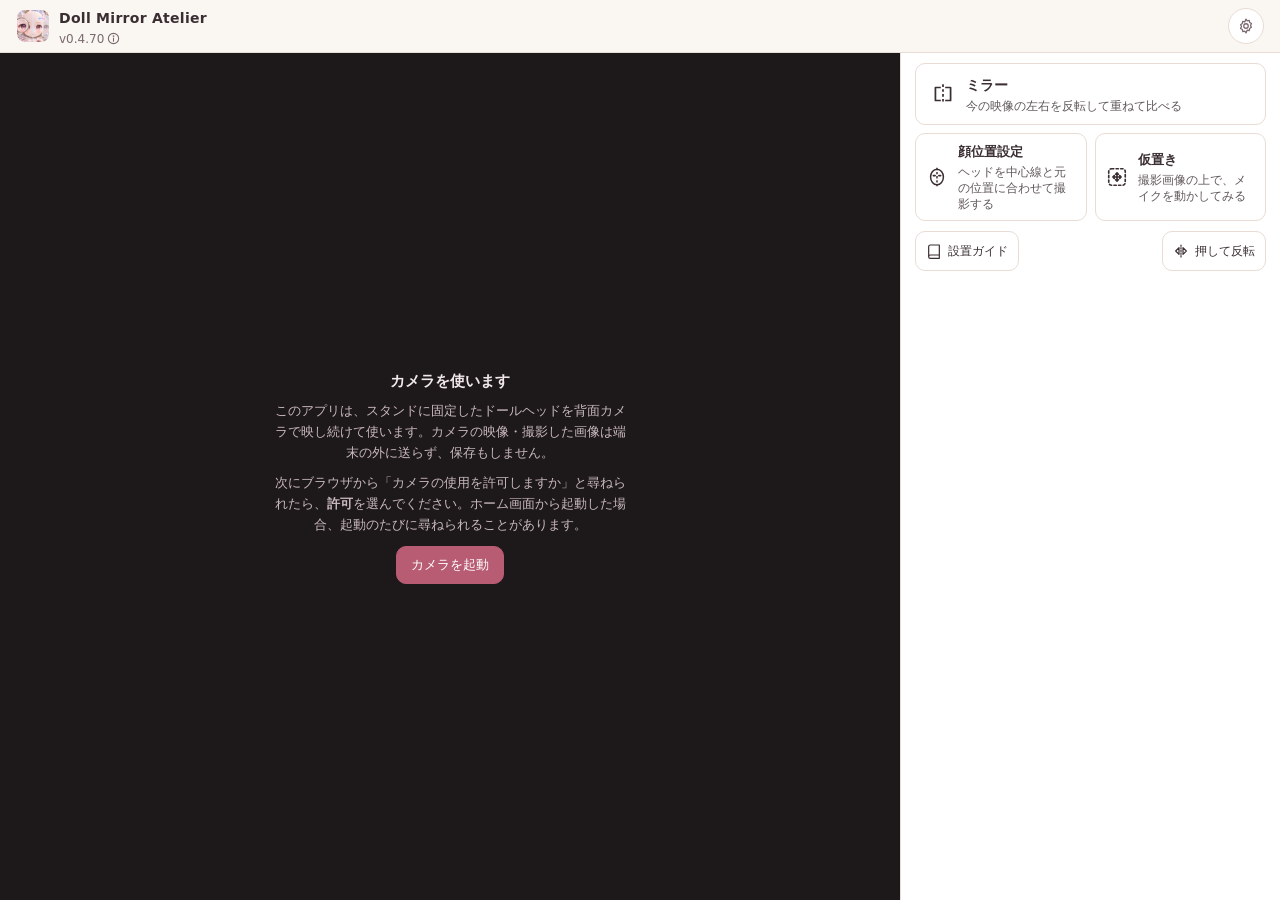
<file: index.html>
<!doctype html>
<html lang="ja">
<head>
  <meta charset="utf-8">
  <!-- 読み込めるのはこのサイトのファイルだけにする（万一 HTML を差し込まれても、スクリプトを動かさない） -->
  <meta http-equiv="Content-Security-Policy" content="default-src 'self'; script-src 'self'; worker-src 'self'; style-src 'self' 'unsafe-inline'; img-src 'self' blob: data:; media-src 'self' blob: mediastream:; connect-src 'self'; font-src 'self'; manifest-src 'self'; object-src 'none'; base-uri 'none'; form-action 'none'">
  <meta name="viewport" content="width=device-width, initial-scale=1, viewport-fit=cover">
  <title>Doll Mirror Atelier</title>
  <meta name="description" content="固定したドールヘッドをカメラで映し、左右差の確認と修正のシミュレーションを行うドールメイク用アトリエツール">
  <meta name="theme-color" content="#B85C74">
  <meta name="apple-mobile-web-app-capable" content="yes">
  <link rel="manifest" href="manifest.webmanifest">
  <link rel="icon" href="icons/favicon.ico" sizes="any">
  <link rel="icon" href="icons/favicon-32.png" type="image/png" sizes="32x32">
  <link rel="apple-touch-icon" href="icons/apple-touch-icon.png">
  <link rel="stylesheet" href="css/style.css">
</head>
<body data-screen="home">
  <div id="app">
    <!-- ========== ヘッダー ========== -->
    <header class="topbar">
      <!-- アプリのアイコンと名前が「このアプリについて」のボタンを兼ねる（版の後の ⓘ で、押すと開くことを示す。姉妹アプリ Doll Iris Atelier に揃える） -->
      <h1 class="brand-heading" data-show="home">
        <button type="button" class="brand" data-about title="このアプリについて">
          <img src="icons/icon-192.png" alt="" width="32" height="32" class="brand-icon">
          <span class="brand-text">
            <span class="brand-name">Doll Mirror Atelier</span>
            <span class="brand-sub"><span data-app-version></span><svg class="info-icon" viewBox="0 0 24 24" width="13" height="13" aria-hidden="true" fill="none" stroke="currentColor" stroke-width="2" stroke-linecap="round"><circle cx="12" cy="12" r="9.5"/><path d="M12 11v6"/><circle cx="12" cy="7.5" r=".6" fill="currentColor"/></svg><span class="visually-hidden">このアプリについて</span></span>
          </span>
        </button>
      </h1>
      <button class="back" id="btn-back" data-show="face mirror sim setup settings" aria-label="戻る"><svg viewBox="0 0 24 24" aria-hidden="true" fill="none" stroke="currentColor" stroke-width="2" stroke-linecap="round" stroke-linejoin="round" width="24" height="24"><path d="M15 5l-7 7 7 7"/></svg></button>
      <div class="bar-title" id="bar-title" data-show="face mirror sim setup settings"></div>
      <span class="grow" data-show="home"></span>
      <button class="btn btn-ghost btn-s" data-show="face" id="btn-face-help"><svg class="ic" viewBox="0 0 24 24" aria-hidden="true" fill="none" stroke="currentColor" stroke-width="1.8" stroke-linecap="round" stroke-linejoin="round" width="16" height="16"><circle cx="12" cy="12" r="9"/><path d="M9.6 9.3a2.5 2.5 0 1 1 3.3 2.4c-.6.2-.9.7-.9 1.3v.5"/><circle cx="12" cy="16.8" r=".6" fill="currentColor"/></svg>合わせ方</button>
      <button class="btn btn-ghost btn-s" data-show="mirror" id="btn-m-sim"><svg class="ic" viewBox="0 0 24 24" aria-hidden="true" fill="none" stroke="currentColor" stroke-width="1.8" stroke-linecap="round" stroke-linejoin="round" width="16" height="16"><rect x="3" y="3" width="18" height="18" rx="3" stroke-dasharray="2.5 2.5"/><path d="M12 7.5v9M7.5 12h9M10.5 9l1.5-1.5 1.5 1.5M10.5 15l1.5 1.5 1.5-1.5M9 10.5L7.5 12 9 13.5M15 10.5l1.5 1.5-1.5 1.5"/></svg>仮置き</button>
      <button class="btn btn-ghost btn-s" data-show="sim" id="btn-sim-mirror"><svg class="ic" viewBox="0 0 24 24" aria-hidden="true" fill="none" stroke="currentColor" stroke-width="1.8" stroke-linecap="round" stroke-linejoin="round" width="16" height="16"><path d="M12 3v18" stroke-dasharray="2.5 2"/><path d="M10 6H5v12h5M14 6h5v12h-5"/></svg>ミラーへ</button>
      <button class="round-btn" data-show="home" data-go="settings" title="設定" aria-label="設定">
        <svg viewBox="0 0 24 24" width="18" height="18" aria-hidden="true"><circle cx="12" cy="12" r="3" fill="none" stroke="currentColor" stroke-width="1.7"/><path fill="none" stroke="currentColor" stroke-width="1.7" stroke-linejoin="round" d="M12 2.8l1.6 2.3 2.7-.6.6 2.7 2.3 1.6-1.2 2.5 1.2 2.5-2.3 1.6-.6 2.7-2.7-.6L12 21.2l-1.6-2.3-2.7.6-.6-2.7-2.3-1.6L6 12.7 4.8 10.2l2.3-1.6.6-2.7 2.7.6z"/></svg>
      </button>
    </header>

    <!-- 新しい版が届いたときの案内 -->
    <div id="update-bar" class="update-bar" role="status" hidden>
      <span class="grow">新しい版があります。更新すると、撮影画像と仮置きは消えます（設定は残ります）。</span>
      <button class="btn btn-ghost btn-s" id="update-later">あとで</button>
      <button class="btn btn-primary btn-s" id="update-now">更新する</button>
    </div>

    <!-- 仮置きの操作バー -->
    <div class="simbar" data-show="sim">
      <button class="btn icon-btn" id="btn-undo" title="元に戻す" aria-label="元に戻す"><svg viewBox="0 0 24 24" aria-hidden="true" fill="none" stroke="currentColor" stroke-width="2" stroke-linecap="round" stroke-linejoin="round" width="20" height="20"><path d="M9 14L4 9l5-5"/><path d="M4 9h10.5a5.5 5.5 0 0 1 0 11H11"/></svg></button>
      <button class="btn icon-btn" id="btn-redo" title="やり直す" aria-label="やり直す"><svg viewBox="0 0 24 24" aria-hidden="true" fill="none" stroke="currentColor" stroke-width="2" stroke-linecap="round" stroke-linejoin="round" width="20" height="20"><path d="M15 14l5-5-5-5"/><path d="M20 9H9.5a5.5 5.5 0 0 0 0 11H13"/></svg></button>
      <span class="grow"></span>
      <button class="btn btn-s hold hold-2" id="btn-before" title="押している間だけ修正前を表示">修正前<small>押している間</small></button>
    </div>

    <div class="body">
      <!-- ========== 映像・画像の表示 ========== -->
      <div class="stage" id="stage" data-show="home face mirror sim">
        <video id="video" playsinline muted autoplay></video>
        <canvas id="cv"></canvas>
        <!-- 補助の表示 -->
        <div class="ov level" id="level" hidden>
          <div class="bubble"><i></i></div>
          <span class="level-val mono" id="level-val"></span>
        </div>
        <button class="ov pill level-ask" id="level-ask" hidden>水準器を使う</button>
        <div class="ov chips-top" id="chips"></div>
        <div class="ov zoom" id="zoom" data-show="home face mirror sim" role="group" aria-label="倍率"></div>
        <div class="ov banner" id="banner" hidden>
          <span class="grow" id="banner-text"></span>
          <span id="banner-act"></span>
          <button class="x" id="banner-x" aria-label="閉じる"><svg viewBox="0 0 24 24" aria-hidden="true" fill="none" stroke="currentColor" stroke-width="2" stroke-linecap="round" stroke-linejoin="round" width="18" height="18"><path d="M6 6l12 12M18 6L6 18"/></svg></button>
        </div>
        <!-- 待ち時間のカウント。数字だけでは何のカウントか伝わりにくいため、「撮影まで」と待つ理由を添える -->
        <div class="count" id="count" hidden role="status">
          <div class="count-box">
            <p class="count-title">撮影まで</p>
            <div class="num"><span class="mono" id="count-num"></span><small>秒</small></div>
            <p class="count-note">揺れが収まるのを待っています。<br>端末に触れずにお待ちください</p>
            <p class="count-note">（タップで取りやめ）</p>
          </div>
        </div>
        <div class="cam-msg" id="cam-msg" hidden></div>
      </div>

      <!-- ========== 操作パネル ========== -->
      <div class="panel" data-show="home face mirror sim">
        <!-- カメラ（ホーム） -->
        <div data-show="home">
          <!-- 各画面への入口（タブではない）。主な操作のミラーを大きく1段目に置き、残りを2段目に並べる -->
          <div class="home-nav">
            <button class="btn nav-main" id="btn-mirror">
              <svg viewBox="0 0 24 24" aria-hidden="true"><path d="M12 3v18" stroke="currentColor" stroke-width="1.6" stroke-dasharray="2.5 2"/><path d="M10 6H5v12h5M14 6h5v12h-5" fill="none" stroke="currentColor" stroke-width="1.6" stroke-linejoin="round"/></svg>
              <span class="nav-text"><b>ミラー</b><small>今の映像の左右を反転して重ねて比べる</small></span>
            </button>
            <div class="nav-sub">
              <button class="btn" data-go="face">
                <svg viewBox="0 0 24 24" aria-hidden="true"><path d="M12 2v20" stroke="currentColor" stroke-width="1.6" stroke-dasharray="2.5 2"/><ellipse cx="12" cy="12" rx="7" ry="8.5" fill="none" stroke="currentColor" stroke-width="1.6"/><path d="M8 10.5h2M14 10.5h2" stroke="currentColor" stroke-width="1.8" stroke-linecap="round"/></svg>
                <span class="nav-text"><b>顔位置設定</b><small>ヘッドを中心線と元の位置に合わせて撮影する</small></span>
              </button>
              <button class="btn" id="btn-sim">
                <svg viewBox="0 0 24 24" aria-hidden="true" fill="none" stroke="currentColor" stroke-width="1.8" stroke-linecap="round" stroke-linejoin="round"><rect x="3" y="3" width="18" height="18" rx="3" stroke-dasharray="2.5 2.5"/><path d="M12 7.5v9M7.5 12h9M10.5 9l1.5-1.5 1.5 1.5M10.5 15l1.5 1.5 1.5-1.5M9 10.5L7.5 12 9 13.5M15 10.5l1.5 1.5-1.5 1.5"/></svg>
                <span class="nav-text"><b>仮置き</b><small>撮影画像の上で、メイクを動かしてみる</small></span>
              </button>
            </div>
          </div>
          <!-- 設置ガイドと左右反転を1行に並べる。左右反転は、ボタンの名前（押して反転）で使い方が分かるため、説明は置かない（マニュアルにある） -->
          <div class="row" style="margin-top:10px">
            <button class="btn btn-ghost btn-s" data-go="setup"><svg class="ic" viewBox="0 0 24 24" aria-hidden="true" fill="none" stroke="currentColor" stroke-width="1.8" stroke-linecap="round" stroke-linejoin="round" width="16" height="16"><path d="M4 5.5A2.5 2.5 0 016.5 3H20v15H6.5A2.5 2.5 0 004 20.5zM4 20.5A2.5 2.5 0 006.5 23H20v-5"/></svg>設置ガイド</button>
            <span class="grow"></span>
            <!-- 修正前と同じく押している間だけ（戻し忘れて左右を取り違えないように。押す・離すで見比べやすい） -->
            <button class="btn btn-ghost btn-s hold" id="btn-flip" title="押している間だけ左右反転して表示"><svg class="ic" viewBox="0 0 24 24" aria-hidden="true" fill="none" stroke="currentColor" stroke-width="1.8" stroke-linecap="round" stroke-linejoin="round" width="16" height="16"><path d="M12 3v18" stroke-dasharray="2 2"/><path d="M9 7L4 12l5 5z"/><path d="M15 7l5 5-5 5z"/></svg>押して反転</button>
          </div>
          <!-- 画面の消灯を止められない端末だけ、自動ロックを見直すよう出す -->
          <p class="hint" id="home-hint" hidden>この端末は画面の消灯を止められません。自動ロックの時間を長くしてください</p>
        </div>

        <!-- 顔位置設定 -->
        <div data-show="face">
          <!-- 元の位置：ヘッドを動かした後、撮影したときの輪郭に合わせて戻す。ヘッドを合わせる作業なので、中心線と同じ画面に置く。
               項目名は目的（元の位置に戻す）、ボタンは押すと起こること -->
          <div class="row">
            <span class="lbl">元の位置</span>
            <span class="hint grow" id="edge-hint" style="margin:0"></span>
            <button class="btn btn-ghost btn-s" id="btn-edge" aria-pressed="false">輪郭を重ねる</button>
          </div>
          <div class="row" id="edge-alpha-row" hidden>
            <span class="lbl">透明度</span>
            <input type="range" min="0" max="100" id="edge-alpha" aria-label="輪郭表示の透明度">
            <span class="val mono" id="edge-alpha-v"></span>
          </div>
          <div class="row">
            <span class="lbl">中心線の角度</span>
            <div class="fine">
              <button class="btn" data-angle="-1">−1°</button><button class="btn" data-angle="-0.2">−0.2°</button>
              <button class="btn" data-angle="0.2">+0.2°</button><button class="btn" data-angle="1">+1°</button>
            </div>
          </div>
          <div class="row">
            <span class="lbl"></span>
            <button class="btn btn-ghost btn-s" id="btn-angle0">垂直に戻す</button>
            <span class="hint" style="margin:0">±10° まで</span>
          </div>
          <!-- 合わせ方（ヘッダーの「合わせ方」でダイアログに表示する）。拡大の説明もここに置き、パネルを短くする（「撮影して完了」がスクロールせずに見えるように） -->
          <template id="face-help">
            <p>中心線は映像の中央に固定されています。ヘッド（またはスタンド）を動かして、ガイドに合わせます。</p>
            <ol class="help-steps">
              <li>ヘッド（またはスタンド）を左右に動かし、左右の目頭が中心線から同じ目盛りの数だけ離れるようにする（黄色の横線の目盛りで数える。5目盛りごとに長い目盛り）</li>
              <li>目頭・鼻先・口の中央が中心線上に並ぶよう、ヘッドの傾き・向きを直す
                <ul>
                  <li>左右の目頭が、近くの横線に対して上下にずれる：ヘッドが傾いている</li>
                  <li>鼻先・口は中心線上にあるのに、中心線から目頭までの目盛りの数が左右で違う：ヘッドが横を向いている</li>
                </ul>
              </li>
              <li>わずかに残る傾きは「中心線の角度」で合わせる</li>
              <li>合わせ終えたら「撮影して完了」を押す。合わせたヘッドを撮影し、ミラー・仮置きの撮影画像と元の位置の輪郭にします（撮影せずに戻るときは「‹」）</li>
            </ol>
            <p>ヘッドを動かした後は、「元の位置」の「輪郭を重ねる」で、撮影したときの輪郭に合わせて戻します。</p>
            <p>水準器（左下）でスタンドの傾きを、映像の上の表示で照明の左右差とピンぼけを確かめてから撮影します。端末とヘッドの置き方は、設置ガイドを見てください。</p>
            <p><button class="btn btn-ghost btn-s" data-go="setup" value="">設置ガイドを見る</button></p>
            <p>2本指で広げると映像を拡大し、ガイドと輪郭も一緒に拡大します（1本指で表示を移動）。拡大はこの画面の表示だけで、撮影する範囲は変わりません。画面を操作した後は、揺れが収まってから重なりを確かめてください。</p>
          </template>
          <!-- 合わせ終えたヘッドを撮影し、ミラーの撮影画像と元の位置の輪郭にする（撮影せずに戻るときは「‹」） -->
          <!-- 説明は「合わせ方」のダイアログに置き、パネルを短くする -->
          <button class="btn btn-primary btn-block btn-l" id="btn-face-done">撮影して完了</button>
        </div>

        <!-- ミラー -->
        <div data-show="mirror">
          <div class="row">
            <span class="lbl">重ねる側</span>
            <div class="seg" id="m-basis">
              <!-- 重ねる側（効果が出る側）と同じ並びにする：左のボタンで左側、右のボタンで右側に重なる -->
              <button data-v="left">左に右を重ねる</button>
              <button data-v="right">右に左を重ねる</button>
            </div>
          </div>
          <div class="row">
            <span class="lbl">表示する画像</span>
            <!-- 何を映すかで呼ぶ。ライブ：今の映像（撮影しない）、撮影画像：ミラーで撮影した画像、仮置き：パーツ移動の結果
                 （「撮影」だけだと撮影する操作のボタンに見えるため「撮影画像」とする） -->
            <div class="seg" id="m-which"><button data-v="live">ライブ</button><button data-v="before">撮影画像</button><button data-v="after">仮置き</button></div>
          </div>
          <!-- 撮影：どの表示からでも今の映像を撮影し、撮影画像の表示にする（メイクを進めた後に押すため、パネルの上のほうに置く） -->
          <div class="row">
            <button class="btn btn-l grow" id="btn-shot">今の映像を撮影</button>
          </div>
          <!-- 透明度はよく変えるため、表示方法より上に置く（小さい画面でもスクロールせずに見えるように）。
               0% と透明度を上げたときの使い分けの説明はマニュアルに置き、パネルには出し続けない -->
          <div class="row">
            <span class="lbl">透明度</span>
            <input type="range" min="0" max="100" id="m-alpha" aria-label="透明度">
            <span class="val mono" id="m-alpha-v"></span>
          </div>
          <div class="row">
            <span class="lbl">表示方法</span>
            <div class="seg" id="m-mode"><button data-v="img">画像</button><button data-v="edge">輪郭のみ</button></div>
          </div>
          <!-- ライブ・撮影画像・仮置きでパネルの高さ（＝映像の高さ）を変えないよう、表示によって出し入れする説明・注意は置かない。
               ライブで「輪郭のみ」を押したときはトーストで知らせる（仮置きで覆われる側の修正が映らないことは知らせない。仕様書 v0.79） -->
        </div>

        <!-- 仮置き：パーツ移動 -->
        <div data-show="sim">
          <div class="row">
            <div class="parts grow" id="parts"></div>
            <button class="btn btn-s" id="btn-lasso" aria-pressed="false">＋ 囲んで追加</button>
          </div>
          <p class="hint" id="parts-empty">「＋ 囲んで追加」を押し、画像の上を指でなぞって、動かしたいメイク（眉・チーク等）を囲みます。</p>
          <div id="part-ctl" hidden>
            <div class="row part-head" style="margin-top:8px">
              <b id="part-name" class="grow" aria-label="パーツの名前"></b>
              <!-- 表示：今の状態が分かるようにスイッチにする（ボタンの名前だと、状態か押すと起こることか迷うため） -->
              <label class="vis-toggle"><input type="checkbox" class="switch" id="part-vis">表示</label>
              <!-- 重ね順：移動の矢印（↑↓）と見分けられるよう、記号ではなく言葉にする -->
              <button class="btn btn-ghost btn-s" id="part-up" title="ほかのパーツより手前に表示">手前へ</button>
              <button class="btn btn-ghost btn-s" id="part-down" title="ほかのパーツより奥に表示">奥へ</button>
              <!-- 削除：名前が短く空いている名前の行の右端に置き、下の行の左右コピーを広くする。重ね順のボタンとの間は少し広めに空ける -->
              <button class="btn btn-danger btn-s" id="btn-del" style="margin-left:6px">削除</button>
            </div>
            <!-- 左右コピー・囲み直す：主な操作のため、パネルの上のほうに置く（下に置くとスクロールしないと見えない） -->
            <div class="row" style="margin-top:6px">
              <button class="btn grow wrap-text" id="btn-copy"></button>
              <button class="btn btn-ghost btn-s" id="btn-relasso" title="選択範囲を囲み直します">囲み直す</button>
            </div>
            <!-- 操作をタブで分け、パネルをスクロールせずに使えるようにする。折りたたみと違い、タブの名前がいつも見えるため気付ける -->
            <div class="row" style="margin-top:8px">
              <div class="seg" id="sim-tab" role="tablist"><button data-v="move" role="tab">動かす</button><button data-v="size" role="tab">大きさ</button><button data-v="makeup" role="tab">メイク</button></div>
            </div>
            <!-- タブの中身は同じ場所に重ね、選んでいないタブは見えなくするだけにする。
                 領域の高さがいつも一番高いタブに揃い、切り替えても映像の高さが変わらない -->
            <div class="tab-stack">
            <div class="row" data-tab="move" style="align-items:flex-start">
              <div class="pad" aria-label="移動">
                <span></span><button data-mv="0,-1" aria-label="上へ"><svg class="ic" viewBox="0 0 24 24" aria-hidden="true" fill="none" stroke="currentColor" stroke-width="1.8" stroke-linecap="round" stroke-linejoin="round" width="18" height="18"><path d="M12 19V5M6 11l6-6 6 6"/></svg></button><span></span>
                <button data-mv="-1,0" aria-label="左へ"><svg class="ic" viewBox="0 0 24 24" aria-hidden="true" fill="none" stroke="currentColor" stroke-width="1.8" stroke-linecap="round" stroke-linejoin="round" width="18" height="18"><path d="M19 12H5M11 6l-6 6 6 6"/></svg></button><span></span><button data-mv="1,0" aria-label="右へ"><svg class="ic" viewBox="0 0 24 24" aria-hidden="true" fill="none" stroke="currentColor" stroke-width="1.8" stroke-linecap="round" stroke-linejoin="round" width="18" height="18"><path d="M5 12h14M13 6l6 6-6 6"/></svg></button>
                <span></span><button data-mv="0,1" aria-label="下へ"><svg class="ic" viewBox="0 0 24 24" aria-hidden="true" fill="none" stroke="currentColor" stroke-width="1.8" stroke-linecap="round" stroke-linejoin="round" width="18" height="18"><path d="M12 5v14M6 13l6 6 6-6"/></svg></button><span></span>
              </div>
              <div class="grow" style="display:grid;gap:5px">
                <div class="row wrap" style="row-gap:8px"><span class="lbl short">回転</span><div class="fine"><button class="btn" data-rot="-1" aria-label="左に回す"><svg class="ic" viewBox="0 0 24 24" aria-hidden="true" fill="none" stroke="currentColor" stroke-width="1.8" stroke-linecap="round" stroke-linejoin="round" width="18" height="18"><path d="M4 4v5h5"/><path d="M5.2 13.5A7 7 0 1 0 6 8.2L4 9"/></svg></button><button class="btn" data-rot="1" aria-label="右に回す"><svg class="ic" viewBox="0 0 24 24" aria-hidden="true" fill="none" stroke="currentColor" stroke-width="1.8" stroke-linecap="round" stroke-linejoin="round" width="18" height="18"><path d="M20 4v5h-5"/><path d="M18.8 13.5A7 7 0 1 1 18 8.2L20 9"/></svg></button></div><button class="btn btn-ghost btn-s" id="btn-pivot" aria-pressed="false" title="画像をタップした位置を回転の支点にします">支点</button></div>
              </div>
            </div>
            <!-- 大きさ：全体・長さ・太さをそれぞれのボタンで変える（方向の切り替えは無い）。長さ・太さはパーツの長い方向と、それに直角な方向 -->
            <div data-tab="size" class="off">
              <div class="row"><span class="lbl">全体</span><div class="fine"><button class="btn" data-sc="all,-1" aria-label="全体を小さく">−</button><button class="btn" data-sc="all,1" aria-label="全体を大きく">＋</button></div><span class="hint grow" style="margin:0">形を保ったまま</span></div>
              <div class="row"><span class="lbl">長さ</span><div class="fine"><button class="btn" data-sc="len,-1" aria-label="長さを短く">−</button><button class="btn" data-sc="len,1" aria-label="長さを長く">＋</button></div><span class="hint grow" style="margin:0">パーツの長い方向</span></div>
              <div class="row"><span class="lbl">太さ</span><div class="fine"><button class="btn" data-sc="thk,-1" aria-label="太さを細く">−</button><button class="btn" data-sc="thk,1" aria-label="太さを太く">＋</button></div><span class="hint grow" style="margin:0">長さに直角な方向</span></div>
            </div>
            <div data-tab="makeup" class="off">
              <div class="row">
                <span class="lbl" id="origin-lbl">元のメイク</span>
                <div class="seg" id="origin"><button data-v="keep">残す</button><button data-v="fade">薄くする</button><button data-v="erase">消す</button></div>
              </div>
              <div class="row"><span class="lbl">境界のぼかし</span><input type="range" min="0" max="40" id="feather" aria-label="境界のぼかし幅"></div>
              <div class="row"><span class="lbl">抽出の強さ</span><input type="range" min="0" max="100" id="strength" aria-label="抽出の強さ"></div>
              <!-- コピー先の黄色の点線の説明。薄くする・消すを選ぶこのタブの中に置き、空でも1行分の場所を取る
                   （パネルの下に足すと、コピーしたパーツを選んだときだけパネルが伸び、スクロールが要るため） -->
              <p class="hint tab-note" id="part-note"></p>
            </div>
            </div>
          </div>
        </div>
      </div>

      <!-- ========== 設定 ========== -->
      <section class="page" data-show="settings">
        <div class="card">
          <h2>設置・確認の補助</h2>
          <label class="set"><span class="grow">水準器<small>顔位置設定に、端末の左右・前後の傾きを表示します</small></span><input type="checkbox" class="switch" data-assist="level"></label>
          <label class="set"><span class="grow">フレームガイド<small>ホームに、ヘッドを映す大きさの目安の楕円を表示します（顔位置設定ではいつも表示します）</small></span><input type="checkbox" class="switch" data-assist="frame"></label>
          <div class="set"><span class="grow">楕円の大きさ<small>ヘッドの輪郭に合う大きさにします。中心線の目盛りの間隔と、照明の左右差を見る範囲も、この大きさで決まります</small></span><input type="range" min="25" max="95" id="s-frame" style="width:120px" aria-label="楕円の大きさ"></div>
          <label class="set"><span class="grow">照明の左右差チェック<small>顔位置設定で、額の明るさで判定します（目安）</small></span><input type="checkbox" class="switch" data-assist="light"></label>
          <label class="set"><span class="grow">ピンぼけ・ブレのチェック<small>顔位置設定で知らせます。撮影時のチェックは、この設定に関わらず行います</small></span><input type="checkbox" class="switch" data-assist="sharp"></label>
          <label class="set"><span class="grow">中心線の表示<small>ホームに、中心線と目盛り付きの横線を表示します（顔位置設定ではいつも表示します）</small></span><input type="checkbox" class="switch" data-assist="center"></label>
        </div>
        <!-- ズーム倍率・輪郭表示・ミラーの表示の設定は、使う画面（ホーム・ミラー）で変える（設定画面には置かない） -->
        <div class="card">
          <h2>撮影</h2>
          <div class="set"><span class="grow">撮影時の待ち時間<small>ボタンを押したときの揺れが収まるまで待ちます</small></span>
            <select id="s-delay" aria-label="待ち時間"><option value="0">なし</option><option value="1">1秒</option><option value="2">2秒</option><option value="3">3秒</option><option value="5">5秒</option></select></div>
        </div>
        <div class="card">
          <h2>カメラ</h2>
          <div class="set"><span class="grow">映像のコマ数<small>少ないほど端末が熱くなりにくくなります。画面を見ながら手を動かすとき、なめらかさが要る場合は 30 にします</small></span>
            <select id="s-fps" aria-label="映像のコマ数"><option value="15">15 コマ/秒</option><option value="30">30 コマ/秒</option></select></div>
          <div class="set"><span class="grow">使っているカメラ<small>レンズが自動で切り替わらない、レンズ1つのカメラを選びます</small></span><span class="mono" id="s-camera" style="font-size:12px;color:var(--ink-2);text-align:right"></span></div>
        </div>
        <div class="card">
          <h2>設置方法</h2>
          <button class="btn btn-block" data-go="setup">設置ガイドを見る</button>
        </div>
        <div class="card">
          <h2>このアプリについて <span class="badge" data-app-version></span></h2>
          <ul class="plain">
            <li>カメラの映像と撮影画像は端末の外へ送らず、保存もしません。撮影画像と仮置きは、アプリを開いている間だけ保持します。</li>
            <li>設定（顔位置設定・ズーム倍率・補助の ON / OFF など）は、この端末のブラウザに保存します。</li>
            <li>仮置きは当たり確認用の目安です。</li>
          </ul>
          <button class="btn btn-block" data-about>作者・ライセンス・マニュアル</button>
        </div>
      </section>

      <!-- ========== 設置ガイド ========== -->
      <section class="page" data-show="setup">
        <div class="diagram">
          <svg viewBox="0 0 320 214" role="img" aria-label="上から見た配置図">
            <rect x="20" y="14" width="280" height="14" rx="3" fill="#d7cfd3"/>
            <text x="160" y="25" font-size="9" text-anchor="middle" fill="#7a6a6f">無地の背景</text>
            <circle cx="160" cy="62" r="20" fill="#f1d3c8" stroke="#b85c74" stroke-width="1.5"/>
            <text x="160" y="66" font-size="9" text-anchor="middle" fill="#3a2e32">ヘッド</text>
            <path d="M160 86 V150" stroke="#7a6a6f" stroke-dasharray="3 3"/>
            <text x="166" y="122" font-size="10" fill="#b85c74" font-weight="700">30cm 以上</text>
            <rect x="140" y="150" width="40" height="12" rx="3" fill="#3a2e32"/>
            <text x="160" y="178" font-size="9" text-anchor="middle" fill="#3a2e32">スマートフォン（スタンドに固定）</text>
            <text x="160" y="190" font-size="9" text-anchor="middle" fill="#7a6a6f">レンズを目の高さに・ズーム 2× が目安</text>
            <g fill="#ffd36b" stroke="#b98a24"><circle cx="70" cy="100" r="12"/><circle cx="250" cy="100" r="12"/></g>
            <path d="M80 94 L138 70 M240 94 L182 70" stroke="#e0b44a" stroke-dasharray="2 3"/>
            <text x="70" y="124" font-size="9" text-anchor="middle" fill="#7a6a6f">照明</text>
            <text x="250" y="124" font-size="9" text-anchor="middle" fill="#7a6a6f">照明</text>
            <text x="160" y="208" font-size="9" text-anchor="middle" fill="#7a6a6f">画面を見ながら、端末の横から手を伸ばして描く</text>
          </svg>
        </div>
        <ul class="plain guide-list">
          <li>ヘッドをトルソー／ヘッドスタンドに取り付け、正面に向けて固定します（左右・上下に傾けない）。</li>
          <li>スマートフォンをスタンドに固定し、背面カメラのレンズをヘッドの目の高さに合わせて、ヘッドと正対させます。画面は作業する人の側に向けます。</li>
          <li><b>スタンドは 30cm 以上離して置き、ズームでヘッドを大きく映します。</b>近くで映すと手前の部位が大きく写り、左右差が強調されます。目安は 2 倍ズームです。</li>
          <li>照明は左右均一にします（左右2灯・リングライト等）。片側からの強い光は避けます。</li>
          <li>無地の背景を使います（輪郭表示や照明の判定が安定します）。</li>
          <li>決めた設置位置（スタンドの位置・高さ・ズーム）は、作業中はなるべく変えません。スタンドの位置に印を付けておくと戻しやすくなります。</li>
          <li>画面に触れると端末がわずかに動きます。揺れにくいスタンドを使い、操作の後は揺れが収まってから映像の重なりを確かめます。</li>
          <li>カメラ映像を表示し続けるため、電池の消費と発熱が大きくなります。長時間の作業は充電しながら使ってください。</li>
        </ul>
      </section>
    </div>
  </div>

  <!-- 選択肢のダイアログ（中身はスクリプトで作る） -->
  <!-- autofocus：開いたときにダイアログ自体にフォーカスを置く（最初のボタンにフォーカスが移ると、そこまでスクロールして先頭が隠れるため） -->
  <dialog id="dlg" class="dialog" autofocus><form method="dialog" id="dlg-form"></form></dialog>

  <!-- このアプリについて -->
  <dialog id="about-dialog" class="dialog about" autofocus>
    <form method="dialog">
      <div class="about-body">
        <img src="icons/icon-192.png" alt="" width="88" height="88" class="about-icon">
        <h2 class="about-title">Doll Mirror Atelier</h2>
        <div class="about-ver mono" data-app-version></div>
        <p class="about-desc">左右差の確認と修正のシミュレーションで<br>メイク調整前に試せる<br>ドールメイク用アトリエツール</p>
        <div class="about-author">
          <div class="about-label">作者</div>
          <div class="about-logo"><img src="images/author-logo.webp" alt="わらびもちサキュバス工房" width="1400" height="600"></div>
          <div class="about-name">わらびもちサキュバス工房</div>
        </div>
        <p class="about-license">
          ロゴとアイコンを除き、<a href="https://github.com/warabimochi-succubus-atelier/doll-mirror-atelier/blob/main/LICENSE" target="_blank" rel="noopener">MIT License</a> で公開しています。<br>
          © 2026 わらびもちサキュバス工房
        </p>
        <div class="about-links">
          <a class="btn btn-ghost" href="https://github.com/warabimochi-succubus-atelier/doll-mirror-atelier" target="_blank" rel="noopener">
            <svg viewBox="0 0 16 16" width="16" height="16" aria-hidden="true"><path fill="currentColor" d="M8 0C3.58 0 0 3.58 0 8c0 3.54 2.29 6.53 5.47 7.59.4.07.55-.17.55-.38 0-.19-.01-.82-.01-1.49-2.01.37-2.53-.49-2.69-.94-.09-.23-.48-.94-.82-1.13-.28-.15-.68-.52-.01-.53.63-.01 1.08.58 1.23.82.72 1.21 1.87.87 2.33.66.07-.52.28-.87.51-1.07-1.78-.2-3.64-.89-3.64-3.95 0-.87.31-1.59.82-2.15-.08-.2-.36-1.02.08-2.12 0 0 .67-.21 2.2.82.64-.18 1.32-.27 2-.27.68 0 1.36.09 2 .27 1.53-1.04 2.2-.82 2.2-.82.44 1.1.16 1.92.08 2.12.51.56.82 1.27.82 2.15 0 3.07-1.87 3.75-3.65 3.95.29.25.54.73.54 1.48 0 1.07-.01 1.93-.01 2.2 0 .21.15.46.55.38A8.013 8.013 0 0016 8c0-4.42-3.58-8-8-8z"/></svg>
            GitHub
          </a>
          <a class="btn btn-ghost" href="https://github.com/warabimochi-succubus-atelier/doll-mirror-atelier/blob/main/USER_MANUAL.md" target="_blank" rel="noopener">
            <svg viewBox="0 0 24 24" width="16" height="16" aria-hidden="true"><path fill="none" stroke="currentColor" stroke-width="1.8" stroke-linejoin="round" d="M4 5.5A2.5 2.5 0 016.5 3H20v15H6.5A2.5 2.5 0 004 20.5zM4 20.5A2.5 2.5 0 006.5 23H20v-5"/></svg>
            マニュアル
          </a>
        </div>
      </div>
      <div class="dlg-foot">
        <span class="grow"></span>
        <button class="btn btn-primary" value="close">閉じる</button>
      </div>
    </form>
  </dialog>

  <!-- 案内。開いているダイアログより手前に出すため popover（top layer）で表示する -->
  <div id="toast" class="toast" popover="manual" role="status"></div>

  <script src="js/version.js"></script>
  <script type="module" src="js/app.js"></script>
</body>
</html>
</file>
<file: css/style.css>
/* 配色・文字・ボタン・ダイアログは doll-pigment-atelier に揃える */
:root {
  --bg: #faf6f2;
  --surface: #ffffff;
  --surface-2: #f4ede8;
  --ink: #3a2e32;
  --ink-2: #7a6a6f;
  --line: #e8dcd5;
  --accent: #b85c74;
  --accent-2: #f3dfe4;
  --good: #3d8b63;
  --ok: #b98a24;
  --bad: #c0503f;
  --shadow: 0 1px 2px rgba(60, 40, 45, .06), 0 4px 16px rgba(60, 40, 45, .05);
  --radius: 14px;
  color-scheme: light;
}
@media (prefers-color-scheme: dark) {
  :root:not([data-theme="light"]) {
    --bg: #1d181a; --surface: #262022; --surface-2: #2f282a; --ink: #f1e8ea; --ink-2: #b3a3a8;
    --line: #3e3437; --accent: #e08ba1; --accent-2: #45303a; --shadow: none; color-scheme: dark;
  }
}
:root[data-theme="dark"] {
  --bg: #1d181a; --surface: #262022; --surface-2: #2f282a; --ink: #f1e8ea; --ink-2: #b3a3a8;
  --line: #3e3437; --accent: #e08ba1; --accent-2: #45303a; --shadow: none; color-scheme: dark;
}

* { box-sizing: border-box; }
/* hidden 属性を付けた要素は、display を指定したクラス（.btn など）より優先して隠す */
[hidden] { display: none !important; }
html { -webkit-text-size-adjust: 100%; height: 100%; }
body {
  margin: 0; height: 100%; background: var(--bg); color: var(--ink); overflow: hidden;
  font: 14px/1.6 "Hiragino Sans", "Noto Sans JP", "Yu Gothic UI", "Meiryo", system-ui, sans-serif;
  -webkit-tap-highlight-color: transparent;
  /* ボタンを続けてタップしたとき、近くの文字が選択されたり、長押しのメニューが出たりしないようにする（アプリの操作画面のため） */
  user-select: none; -webkit-user-select: none; -webkit-touch-callout: none;
}
/* 文字を入力する欄だけは選択できるようにする */
input, textarea { user-select: text; -webkit-user-select: text; }
.mono { font-family: ui-monospace, "Cascadia Mono", Consolas, monospace; font-variant-numeric: tabular-nums; }
h2 { font-size: 15px; margin: 0; display: flex; align-items: center; gap: 8px; }
button, input, select { font: inherit; color: inherit; }
/* 続けてタップしても、ダブルタップによる画面の拡大にしない */
button, select, input[type="range"], label { touch-action: manipulation; }
.grow { flex: 1; min-width: 0; }

#app { height: 100dvh; display: flex; flex-direction: column; }

/* ---- header（参考 PWA の topbar / brand を踏襲） ---- */
/* position: sticky：iOS（Safari 26 以降）のホーム画面のアプリは、画面の上端に固定・sticky の要素が無いと、
   ステータスバーの下にぼかしを重ね、ヘッダーの上半分がぼやけて見える。sticky にしてヘッダーの背景をステータスバーまで伸ばさせる */
.topbar {
  position: sticky; top: 0; z-index: 10;
  flex: none; display: flex; align-items: center; gap: 10px; min-height: 52px;
  padding: 8px 16px; padding-top: max(8px, env(safe-area-inset-top));
  padding-left: max(16px, env(safe-area-inset-left)); padding-right: max(16px, env(safe-area-inset-right));
  background: var(--bg); border-bottom: 1px solid var(--line);
}
/* アプリのアイコン・名前・版（ⓘ 付き）の全体が「このアプリについて」のボタン（姉妹アプリ Doll Iris Atelier に揃える） */
.brand-heading { display: flex; margin: 0; min-width: 0; font: inherit; }
.brand {
  display: flex; align-items: center; gap: 10px; min-width: 0; min-height: 44px;
  margin: -6px 0 -6px -8px; padding: 4px 10px 4px 8px;
  border: 1px solid transparent; border-radius: 10px; background: transparent;
  color: inherit; font: inherit; text-align: left; cursor: pointer;
}
@media (hover: hover) { .brand:hover { border-color: var(--line); } }
.brand-icon { border-radius: 8px; display: block; flex: none; }
.brand-text { display: flex; flex-direction: column; gap: 3px; min-width: 0; }
.brand-name { font-weight: 700; letter-spacing: .02em; white-space: nowrap; }
.brand-sub { display: flex; align-items: center; gap: 3px; font-size: 12px; color: var(--ink-2); line-height: 1; }
.brand-sub .info-icon { flex: none; }
.visually-hidden { position: absolute !important; width: 1px; height: 1px; overflow: hidden; clip-path: inset(50%); white-space: nowrap; }
/* 戻る：見た目は小さい矢印のまま、押せる範囲を 44px 角にする（左は画面の端に寄せる） */
.back { display: grid; place-items: center; width: 44px; height: 44px; margin: -4px 0 -4px -12px; border: 0; background: none; color: var(--ink-2); padding: 0; cursor: pointer; flex: none; }
.bar-title { font-weight: 700; flex: 1; min-width: 0; white-space: nowrap; overflow: hidden; text-overflow: ellipsis; }
.round-btn {
  display: grid; place-items: center; width: 36px; height: 36px; flex: none;
  border: 1px solid var(--line); border-radius: 50%; background: var(--surface); color: var(--ink-2); cursor: pointer;
}
.round-btn:hover { color: var(--accent); border-color: var(--accent); }
/* 見た目は 36px のまま、押せる範囲を 44px に広げる */
.round-btn { position: relative; }
.round-btn::before { content: ""; position: absolute; inset: -4px; border-radius: 50%; }

.update-bar {
  flex: none; display: flex; align-items: center; gap: 8px 10px; flex-wrap: wrap;
  margin: 8px 12px 0; padding: 8px 12px; border-radius: 12px; font-size: 12px;
  background: var(--accent-2); color: var(--ink); border: 1px solid var(--accent);
}

/* ---- 本体（縦向き：映像の下に操作パネル、横向き：映像の右に操作パネル） ---- */
.body { flex: 1; min-height: 0; display: flex; flex-direction: column; }
@media (orientation: landscape) and (min-width: 640px) {
  .body { flex-direction: row; }
  .body > .panel { width: min(380px, 42vw); max-height: none; border-top: 0; border-left: 1px solid var(--line); }
  /* パネルは画面の右側にあるため、左の余白に画面の左端の切り欠き（safe-area-inset-left）を足さない。
     右端の切り欠きの分は、余白に取る分だけ幅を広げ、中身の幅を保つ（iPhone の横向きで、中身の幅が 240px 程度まで狭まり、パーツの名前が縦に折り返していたため） */
  .body > .panel { padding-left: 14px; width: calc(min(380px, 42vw) + env(safe-area-inset-right, 0px)); }
  /* 仮置きの高さの上限（縦向き用。下の body[data-screen="sim"] .panel）のほうが詳細度が高いため、横向きでは明示して外す */
  body[data-screen="sim"] .body > .panel { max-height: none; }
}
/* 仮置き：スマートフォンの横向き（背の低い横長の画面）。パネルはミラー等と同じ幅・1列とし（画面ごとに映像の幅が変わらないように）、
   高さが足りない分はパネルをスクロールする。元に戻す・やり直す・修正前の行は、ヘッダーの中央（戻る・画面の名前と「ミラーへ」の間の空き）に重ね、
   その1行分（約 52px）をパネルに回して、スクロールを少なくする */
@media (orientation: landscape) and (min-width: 640px) and (max-height: 500px) {
  body[data-screen="sim"] .simbar {
    position: absolute; z-index: 11; left: 50%; transform: translateX(-50%);
    top: max(0px, env(safe-area-inset-top)); height: 56px; padding: 0; background: none; border-bottom: 0;
  }
}

/* ---- 映像の領域 ---- */
.stage { position: relative; flex: 1; min-height: 0; background: #111; overflow: hidden; touch-action: none; user-select: none; -webkit-user-select: none; }
.stage video { position: absolute; width: 1px; height: 1px; opacity: 0; pointer-events: none; }
.stage canvas { position: absolute; inset: 0; width: 100%; height: 100%; display: block; }
.ov { position: absolute; z-index: 2; }
.pill {
  display: inline-flex; align-items: center; gap: 6px; padding: 4px 10px; border-radius: 999px; border: 0;
  background: rgba(20, 14, 16, .62); color: #fff; font-size: 12px; backdrop-filter: blur(6px); -webkit-backdrop-filter: blur(6px);
  line-height: 1.5;
}
.pill.warn { background: rgba(185, 138, 36, .92); }
.pill.bad { background: rgba(192, 80, 63, .92); }
.chips-top { left: 10px; right: 64px; top: 10px; display: flex; flex-wrap: wrap; gap: 6px; align-items: flex-start; pointer-events: none; }
.chips-top .pill { white-space: normal; }
/* 倍率の表示は右上（上下の中央だと、ヘッドを映したときにアイラインにかかるため。上端は眉より上で、メイクする所がほぼ無い）。
   上端の左の表示（.chips-top）は、右を空けてあるため重ならない */
.zoom { right: 10px; top: 10px; display: flex; flex-direction: column; align-items: flex-end; gap: 6px; }
.zoom button { border: 1px solid rgba(255,255,255,.35); background: rgba(20,14,16,.55); color: #fff; cursor: pointer; }
.zoom-cur { min-width: 46px; height: 30px; padding: 0 8px; border-radius: 999px; font-size: 12px; font-weight: 700; }
.zoom-cur[aria-expanded="true"] { background: #fff; color: #222; border-color: #fff; }
.zoom-list { display: flex; flex-direction: column; gap: 6px; }
.zoom-list button { width: 42px; height: 34px; border-radius: 999px; font-size: 12px; }
.zoom-list button.on { background: #fff; color: #222; border-color: #fff; font-weight: 700; }
.level { left: 10px; bottom: 10px; display: flex; align-items: center; gap: 6px; pointer-events: none; }
.level .bubble { width: 40px; height: 40px; border-radius: 50%; border: 1.5px solid rgba(255,255,255,.8); position: relative; background: rgba(20,14,16,.45); }
.level .bubble::after { content: ""; position: absolute; left: 50%; top: 50%; width: 14px; height: 14px; margin: -7px 0 0 -7px; border-radius: 50%; border: 1px dashed rgba(255,255,255,.7); }
.level .bubble i { position: absolute; left: 50%; top: 50%; width: 10px; height: 10px; margin: -5px 0 0 -5px; border-radius: 50%; background: #ffd36b; transition: transform .1s; }
.level.flat .bubble i { background: #6fd39a; }
.level-val { font-size: 12px; color: #fff; text-shadow: 0 1px 2px rgba(0,0,0,.8); }
.level-ask { left: 10px; bottom: 10px; cursor: pointer; min-height: 40px; }
.banner {
  left: 10px; right: 10px; bottom: 10px; padding: 10px 12px; border-radius: 12px; background: rgba(255,255,255,.96); color: #3a2e32;
  font-size: 12px; display: flex; gap: 8px; align-items: center; box-shadow: 0 4px 16px rgba(0,0,0,.2);
}
.banner .x { display: grid; place-items: center; width: 44px; height: 44px; margin: -10px -8px -10px 0; border: 0; background: none; color: #7a6a6f; cursor: pointer; padding: 0; flex: none; }
.count { position: absolute; inset: 0; z-index: 3; display: grid; place-items: center; padding: 16px; background: rgba(0,0,0,.12); }
.count-box {
  display: flex; flex-direction: column; align-items: center; gap: 6px; max-width: 300px; padding: 14px 20px 16px;
  border-radius: 18px; background: rgba(20,14,16,.68); color: #fff; text-align: center;
  backdrop-filter: blur(6px); -webkit-backdrop-filter: blur(6px);
}
.count-title { margin: 0; font-size: 15px; font-weight: 700; }
.count .num { display: flex; align-items: baseline; gap: 4px; font-size: 64px; font-weight: 700; line-height: 1; }
.count .num small { font-size: 18px; }
.count-note { margin: 0; font-size: 12px; line-height: 1.6; color: #e9dde0; }
.cam-msg { position: absolute; inset: 0; z-index: 4; display: grid; place-items: center; padding: 24px; color: #f1e8ea; text-align: center; font-size: 13px; background: #1d181a; }
.cam-msg .box { max-width: 360px; }
.cam-msg h2 { justify-content: center; margin-bottom: 8px; }
.cam-msg p { margin: 0 0 10px; color: #c9b9be; }

/* ---- 操作パネル ---- */
.panel {
  flex: none; background: var(--surface); border-top: 1px solid var(--line); overflow-y: auto;
  padding: 10px 14px; padding-bottom: max(12px, env(safe-area-inset-bottom));
  padding-left: max(14px, env(safe-area-inset-left)); padding-right: max(14px, env(safe-area-inset-right));
  max-height: 48%;
}
/* 仮置きはパネルの操作が多いため、少し高くする（タブ1枚分がスクロールせずに収まるように）。
   中身の高さはタブによらず一定（約 365px）で、高さ 812px 程度の画面では 53% に収まる。
   高さ 640〜667px 程度の画面でも収まるよう、背の低い画面では 70% まで高くする（映像は小さくなるが、拡大して見られる） */
body[data-screen="sim"] .panel { max-height: 53%; }
@media (max-height: 760px) and (orientation: portrait) {
  body[data-screen="sim"] .panel { max-height: 70%; }
}
/* 仮置きのタブの中身：同じ升に重ね、高さを一番高いタブに揃える（切り替えで映像の高さが変わらないように）。
   visibility: hidden の要素はフォーカスも読み上げもされない */
.tab-stack { display: grid; margin-top: 8px; }
.tab-stack > [data-tab] { grid-area: 1 / 1; margin: 0; }
.tab-stack > [data-tab].off { visibility: hidden; }
/* タブの中の説明：空でも1行分の高さを取り、説明の有無でタブ（＝パネル）の高さを変えない */
.tab-note { margin: 6px 0 0; min-height: 1.5em; }
.row { display: flex; align-items: center; gap: 8px; }
.row + .row { margin-top: 8px; }
.row.wrap { flex-wrap: wrap; }
.lbl { font-size: 12px; color: var(--ink-2); white-space: nowrap; min-width: 64px; }
.lbl.short { min-width: 36px; }
.hint { font-size: 12px; color: var(--ink-2); margin: 6px 0 0; line-height: 1.5; }
.btn {
  display: inline-flex; align-items: center; justify-content: center; gap: 6px;
  padding: 8px 14px; border-radius: 10px; border: 1px solid var(--line); background: var(--surface);
  cursor: pointer; white-space: nowrap; user-select: none; -webkit-user-select: none; touch-action: manipulation;
}
.btn:hover { border-color: var(--accent); }
.btn:disabled { opacity: .45; cursor: not-allowed; }
a.btn { color: inherit; text-decoration: none; }
.btn-primary { background: var(--accent); border-color: var(--accent); color: #fff; }
.btn-primary:hover { filter: brightness(1.06); }
.btn-ghost { background: transparent; }
.btn-danger { color: var(--bad); border-color: color-mix(in srgb, var(--bad) 40%, transparent); background: transparent; }
.btn-s { padding: 4px 10px; font-size: 12px; min-height: 40px; }
.btn .ic { flex: none; }
.pad button { display: grid; place-items: center; color: var(--ink); }
.pad button:disabled, .fine .btn:disabled { opacity: .45; }
.btn-l { min-height: 44px; }
/* 押している間だけ効くボタン：名前の下に小さく「押している間」と添える */
.btn.hold-2 { flex-direction: column; gap: 0; line-height: 1.2; }
.btn.hold-2 small { font-size: 12px; opacity: .75; }
/* パーツの名前は折り返さず、文字の幅をいつも取る（幅が足りないときに1文字ずつ縦に並び、表示のスイッチに重なっていたため）。
   それでも行に入らないときは、表示のスイッチ・重ね順・削除を次の行に送る */
#part-name { flex: 1 0 auto; white-space: nowrap; }
.part-head { flex-wrap: wrap; row-gap: 6px; }
.vis-toggle { display: inline-flex; align-items: center; gap: 6px; min-height: 40px; font-size: 12px; color: var(--ink-2); cursor: pointer; }
.btn.wrap-text { white-space: normal; text-align: center; line-height: 1.4; }
/* 仮置きの左右コピー：横の「囲み直す」（40px）と同じ高さにし、「囲み直す」が隠れても行（＝パネル）の高さを変えない */
#btn-copy { min-height: 40px; }
.btn-block { width: 100%; margin-top: 8px; }
.btn.on, .btn[aria-pressed="true"] { background: var(--accent-2); border-color: var(--accent); color: var(--accent); }
.btn.hold.pressing { background: var(--accent); color: #fff; border-color: var(--accent); }
.seg { display: inline-flex; border: 1px solid var(--line); border-radius: 10px; overflow: hidden; flex: 1; min-width: 0; }
.seg button { flex: 1; min-height: 40px; border: 0; background: transparent; padding: 6px; font-size: 12px; cursor: pointer; color: var(--ink-2); line-height: 1.3; touch-action: manipulation; }
.seg button + button { border-left: 1px solid var(--line); }
.seg button.on { background: var(--accent); color: #fff; }
.seg button:disabled { opacity: .4; cursor: not-allowed; }
.seg button small { display: block; font-size: 12px; opacity: .85; }
/* タブ（仮置きのパネル）：選ぶ項目（塗りつぶし）と見分けられるよう、選んでいるタブは淡い色にする */
#sim-tab button.on { background: var(--accent-2); color: var(--accent); font-weight: 700; }
/* 長さの違う名前（ライブ／撮影画像／仮置き）を1行に収めるため、幅を文字の長さに合わせて分ける */
#m-which button { flex: 1 1 auto; white-space: nowrap; }
/* 押せる高さを広げる（つまみの見た目は変えない） */
input[type=range] { accent-color: var(--accent); width: 100%; min-width: 0; height: 32px; margin: 0; }
.val { font-size: 12px; min-width: 38px; text-align: right; }
.home-nav { display: grid; gap: 8px; }
.home-nav .btn { justify-content: flex-start; gap: 10px; text-align: left; }
.home-nav .btn svg { width: 22px; height: 22px; flex: none; }
.nav-main { padding: 10px 14px; }
.home-nav .nav-main svg { width: 26px; height: 26px; }
.nav-sub { display: grid; grid-template-columns: 1fr 1fr; gap: 8px; }
.nav-sub .btn { padding: 8px 10px; }
.nav-text { display: flex; flex-direction: column; gap: 1px; min-width: 0; }
.nav-text b { font-size: 14px; }
.nav-sub .nav-text b { font-size: 13px; }
.nav-text small { font-size: 12px; font-weight: 400; opacity: .8; line-height: 1.35; white-space: normal; }
/* 続けて押す微調整のボタンは、隣を押し間違えないように大きく、間を空ける */
.fine { display: flex; gap: 8px; flex-wrap: nowrap; flex: none; }
.fine .btn { padding: 4px 8px; font-size: 13px; min-width: 44px; min-height: 40px; }
select { border: 1px solid var(--line); border-radius: 8px; padding: 4px 8px; background: var(--surface); max-width: 100%; }

/* ---- 仮置き ---- */
.simbar { flex: none; display: flex; gap: 6px; align-items: center; padding: 6px 12px; background: var(--surface); border-bottom: 1px solid var(--line); }
.simbar .hold { min-width: 72px; min-height: 40px; }
.icon-btn { width: 44px; height: 40px; padding: 0; }
.parts { display: flex; gap: 6px; overflow-x: auto; padding: 2px 0; scrollbar-width: thin; }
.part { display: inline-flex; align-items: center; gap: 4px; min-height: 40px; padding: 4px 12px; border-radius: 999px; border: 1px solid var(--line); font-size: 12px; white-space: nowrap; background: var(--surface); cursor: pointer; flex: none; }
.part.on { border-color: var(--accent); background: var(--accent-2); color: var(--accent); }
.part.off { opacity: .5; text-decoration: line-through; }
.pad { display: grid; grid-template-columns: repeat(3, 44px); grid-template-rows: repeat(3, 40px); gap: 6px; flex: none; }
.pad button { border: 1px solid var(--line); background: var(--surface); border-radius: 8px; cursor: pointer; font-size: 16px; padding: 0; touch-action: manipulation; }

/* ---- 設定・設置ガイド ---- */
.page { flex: 1; overflow-y: auto; padding: 12px; padding-bottom: max(16px, env(safe-area-inset-bottom)); max-width: 720px; width: 100%; margin: 0 auto; }
.card { background: var(--surface); border: 1px solid var(--line); border-radius: var(--radius); padding: 12px 14px; margin-bottom: 12px; box-shadow: var(--shadow); }
.card h2 { margin-bottom: 6px; }
.badge { font-size: 12px; padding: 1px 8px; border-radius: 999px; background: var(--surface-2); color: var(--ink-2); font-weight: 400; }
.set { display: flex; align-items: center; gap: 10px; padding: 8px 0; border-top: 1px solid var(--line); font-size: 13px; }
.card h2 + .set { border-top: 0; }
.set .grow small { display: block; font-size: 12px; color: var(--ink-2); line-height: 1.4; }
.switch { appearance: none; -webkit-appearance: none; width: 42px; height: 26px; border-radius: 999px; background: var(--line); position: relative; cursor: pointer; flex: none; transition: background .2s; margin: 0; }
.switch::after { content: ""; position: absolute; left: 3px; top: 3px; width: 20px; height: 20px; border-radius: 50%; background: #fff; transition: left .2s; box-shadow: 0 1px 2px rgba(0,0,0,.2); }
.switch:checked { background: var(--accent); }
.switch:checked::after { left: 19px; }
ul.plain { margin: 0; padding-left: 18px; font-size: 12px; color: var(--ink-2); }
.guide-list { margin-top: 12px; display: grid; gap: 8px; font-size: 13px; color: var(--ink); }
.diagram { background: var(--surface-2); border-radius: 12px; padding: 6px; }
.diagram svg { display: block; width: 100%; max-width: 480px; height: auto; margin: 0 auto; }

/* ---- dialog（参考 PWA の dialog / about を踏襲） ---- */
.dialog {
  width: min(440px, calc(100% - 24px)); max-height: calc(100dvh - 32px); padding: 0; border: 0;
  border-radius: 18px; background: var(--surface); color: var(--ink); box-shadow: 0 20px 60px rgba(0,0,0,.25);
}
/* ダイアログ自体にフォーカスを置いて開くため（autofocus）、その枠は描かない */
.dialog:focus { outline: none; }
.dialog::backdrop { background: rgba(40, 25, 30, .4); backdrop-filter: blur(2px); }
.dialog form { display: flex; flex-direction: column; max-height: calc(100dvh - 32px); }
.dlg-body { padding: 18px 18px 12px; overflow-y: auto; }
.dlg-body h2 { font-size: 16px; margin-bottom: 8px; }
.dlg-body p { margin: 0 0 8px; font-size: 13px; color: var(--ink-2); }
.dlg-foot { display: flex; gap: 8px; padding: 12px 18px; border-top: 1px solid var(--line); flex-wrap: wrap; }
.choice { display: block; width: 100%; text-align: left; padding: 10px 12px; border-radius: 12px; border: 1px solid var(--line); background: var(--surface); margin-top: 8px; cursor: pointer; }
.choice:hover { border-color: var(--accent); }
.choice b { display: block; font-size: 14px; }
.choice span { font-size: 12px; color: var(--ink-2); }
.help-steps { margin: 0; padding-left: 20px; font-size: 13px; line-height: 1.6; }
.help-steps > li { margin-bottom: 6px; }
.help-steps ul { margin: 2px 0 0; padding-left: 16px; color: var(--ink-2); font-size: 12px; }
.dialog.about { width: min(480px, calc(100% - 24px)); }
.about-body { padding: 28px 24px 20px; text-align: center; overflow-y: auto; }
.about-icon { border-radius: 22px; box-shadow: 0 4px 16px rgba(60, 40, 45, .18); }
.about-title { justify-content: center; font-size: 20px; margin-top: 14px; }
.about-ver { font-size: 12px; color: var(--ink-2); }
.about-desc { color: var(--ink-2); font-size: 13px; margin: 10px 0 0; }
.about-author { margin-top: 22px; padding-top: 18px; border-top: 1px solid var(--line); }
.about-label { font-size: 12px; color: var(--ink-2); letter-spacing: .1em; }
.about-logo { margin: 8px auto 6px; background: #fff; border-radius: 14px; padding: 4px; max-width: 360px; }
.about-logo img { display: block; width: 100%; height: auto; }
.about-name { font-weight: 700; }
.about-license { margin: 14px 0 0; color: var(--ink-2); font-size: 12px; line-height: 1.7; }
.about-license a { color: inherit; }
.about-links { display: flex; gap: 8px; justify-content: center; flex-wrap: wrap; margin-top: 18px; }
.about-links .btn { text-decoration: none; color: var(--ink); }

/* 案内は、映像の領域がある画面では映像の下端に出す（位置は ui.js の placeToast で決める）。
   映像の領域が無い画面では、画面上部（ヘッダーのすぐ下）に出す。クリックは下の要素に通す */
.toast {
  position: fixed; inset: auto; left: 50%; top: calc(max(8px, env(safe-area-inset-top)) + 56px); transform: translateX(-50%); z-index: 50; margin: 0; border: 0;
  width: max-content; max-width: calc(100% - 32px); pointer-events: none;
  background: var(--ink); color: var(--bg); padding: 10px 18px; border-radius: 12px; font-size: 13px;
  box-shadow: 0 6px 24px rgba(0,0,0,.2);
}
.toast:empty { display: none; }

/* iOS Safari は、文字が16px未満の入力欄をタップすると画面を拡大するため、タッチ操作の端末では入力欄の文字を16pxにする */
@media (pointer: coarse) {
  select { font-size: 16px; }
}
</file>
